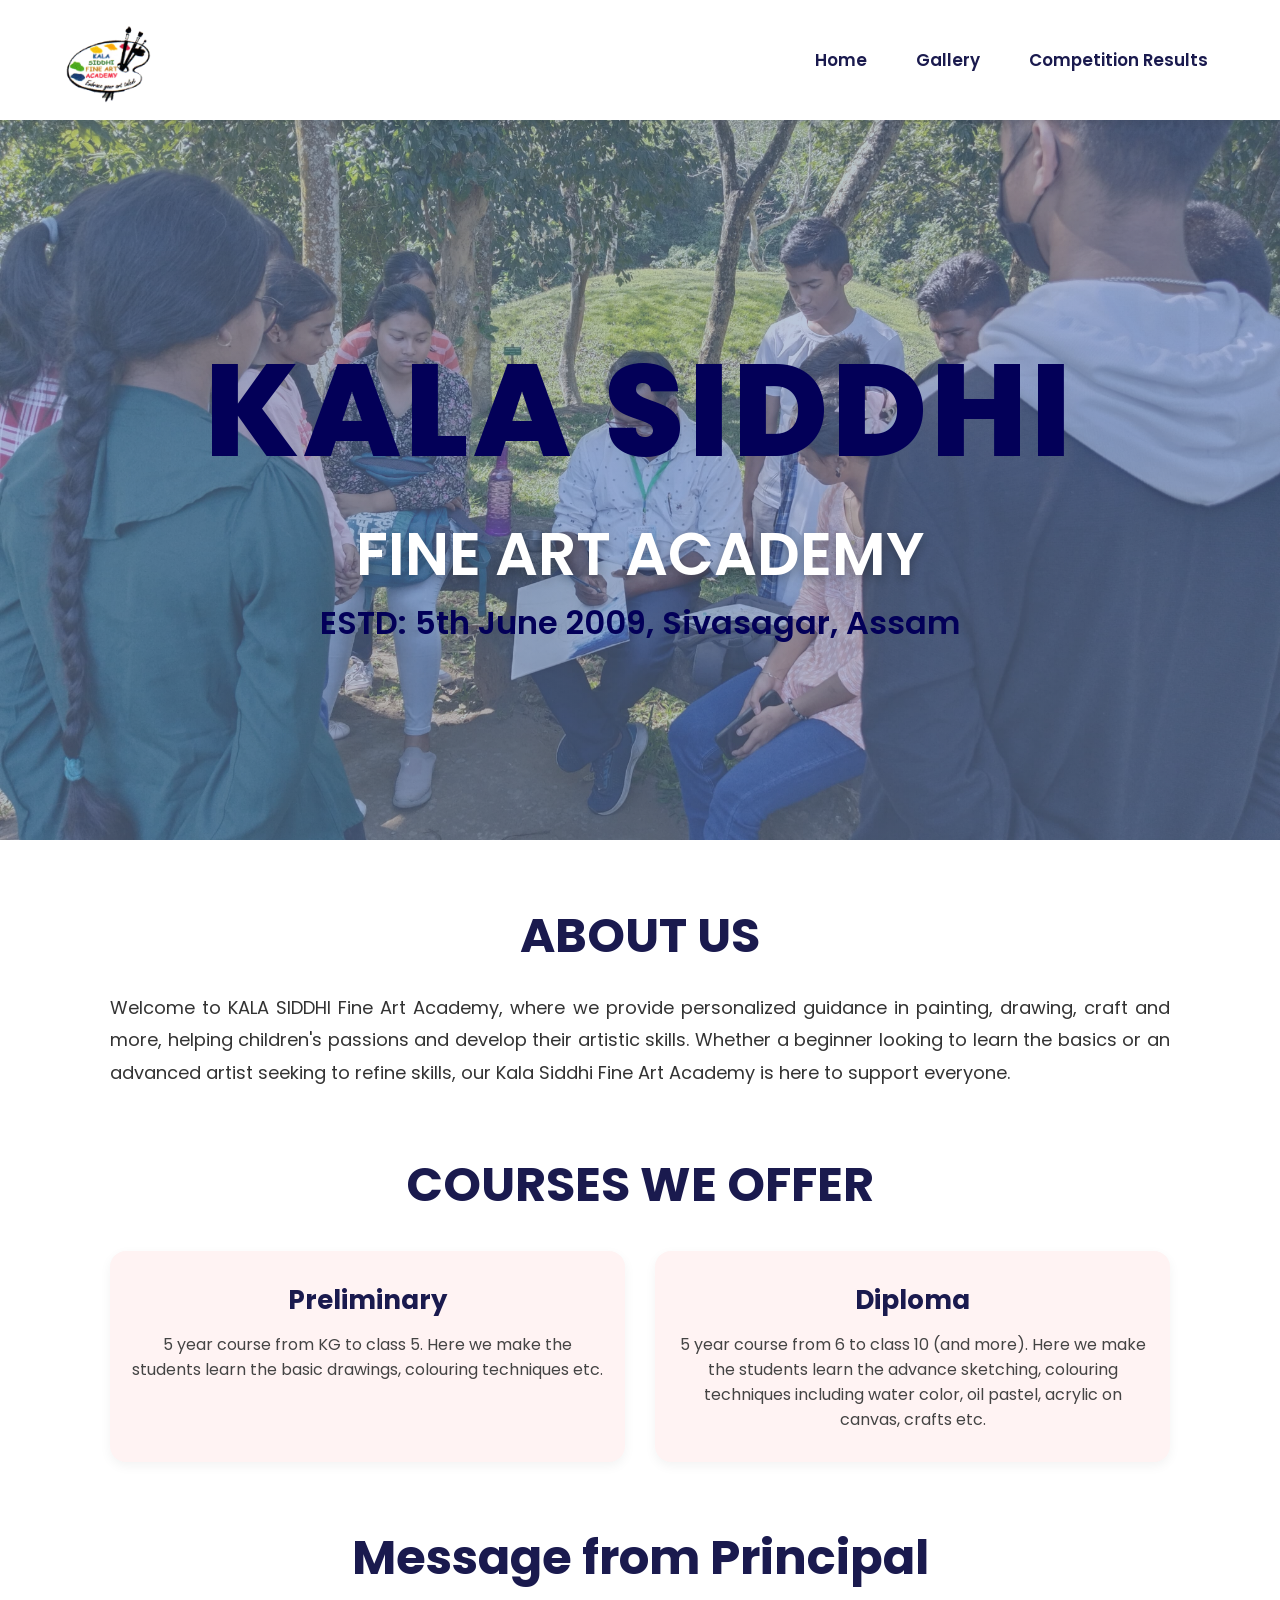
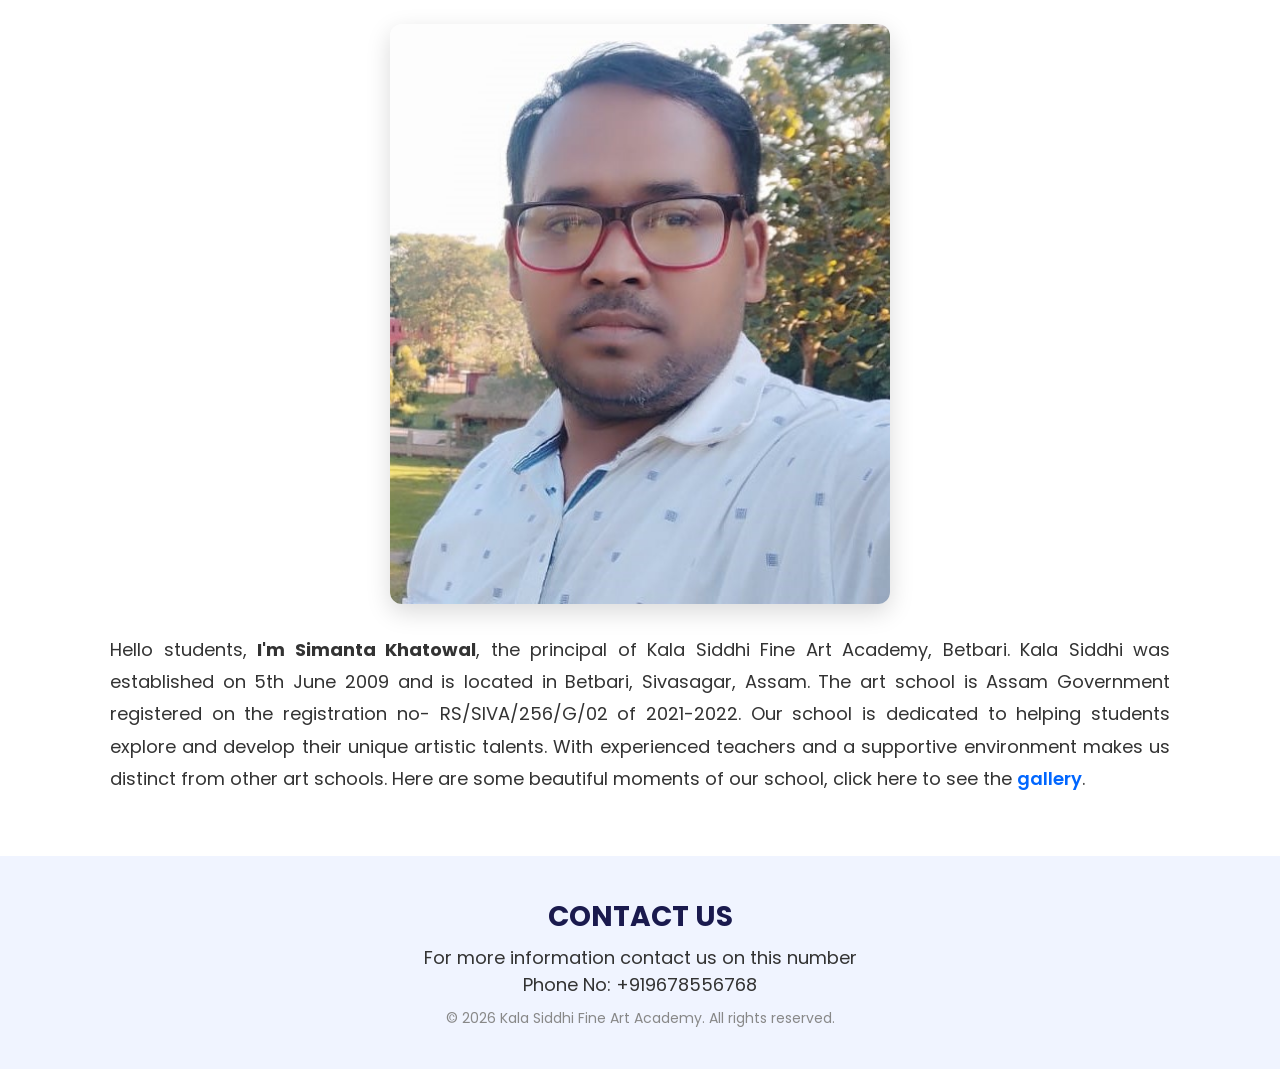
<file: index.html>
<!DOCTYPE html>
<html lang="en">
<head>
    <meta charset="UTF-8">
    <meta name="viewport" content="width=device-width, initial-scale=1.0">
    <title>Kala Siddhi Fine Art Academy</title>
    <link rel="stylesheet" href="style.css">
    <link rel="preconnect" href="https://fonts.googleapis.com">
    <link rel="preconnect" href="https://fonts.gstatic.com" crossorigin>
    <link href="https://fonts.googleapis.com/css2?family=Poppins:wght@300;400;600;700;800&display=swap" rel="stylesheet">
    <link rel="stylesheet" href="https://cdnjs.cloudflare.com/ajax/libs/font-awesome/6.5.0/css/all.min.css">
    <link rel="icon" type="image/png" href="img/logo.jpg">
</head>
<body>

    <!-- Navigation -->
    <nav class="main-nav">
        <div class="nav-container">
            <a href="index.html" class="nav-logo">
                <img src="img/logo.jpg" alt="Kala Siddhi Logo" width="140">
            </a>
            <ul class="nav-links" id="navLinks">
                <li><a href="index.html">Home</a></li>
                <li><a href="gallery.html">Gallery</a></li>
                <li><a href="results.html">Competition Results</a></li>
            </ul>
            <div class="hamburger" id="hamburger">
                <i class="fas fa-bars"></i>
            </div>
        </div>
    </nav>

    <!-- Hero -->
    <section class="header">
        <div class="hero">
            <div class="content">
                <h1 class="anim">KALA SIDDHI</h1>
                <h3 class="anim">FINE ART ACADEMY</h3>
                <p class="anim">ESTD: 5th June 2009, Sivasagar, Assam</p>
            </div>
        </div>
    </section>

    <!-- About -->
    <section class="about" id="about">
        <h1>ABOUT US</h1>
        <p>Welcome to KALA SIDDHI Fine Art Academy, where we provide personalized guidance in painting, drawing, craft and more, helping children's passions and develop their artistic skills. Whether a beginner looking to learn the basics or an advanced artist seeking to refine skills, our Kala Siddhi Fine Art Academy is here to support everyone.</p>
    </section>

    <!-- Courses -->
    <section class="course" id="course">
        <h1>COURSES WE OFFER</h1>
        <div class="row">
            <div class="course-col">
                <h3>Preliminary</h3>
                <p>5 year course from KG to class 5. Here we make the students learn the basic drawings, colouring techniques etc.</p>
            </div>
            <div class="course-col">
                <h3>Diploma</h3>
                <p>5 year course from 6 to class 10 (and more). Here we make the students learn the advance sketching, colouring techniques including water color, oil pastel, acrylic on canvas, crafts etc.</p>
            </div>
        </div>
    </section>

    <!-- Principal -->
    <section class="principal">
        <h1>Message from Principal</h1>
        <img src="img/IMG (6).jpg" alt="Principal Simanta Khatowal">
        <p>Hello students, <b>I'm Simanta Khatowal</b>, the principal of Kala Siddhi Fine Art Academy, Betbari. Kala Siddhi was established on 5th June 2009 and is located in Betbari, Sivasagar, Assam. The art school is Assam Government registered on the registration no- RS/SIVA/256/G/02 of 2021-2022. Our school is dedicated to helping students explore and develop their unique artistic talents. With experienced teachers and a supportive environment makes us distinct from other art schools. Here are some beautiful moments of our school, click here to see the <a href="gallery.html">gallery</a>.</p>
    </section>

    <!-- Footer -->
    <section class="footer">
        <h4>CONTACT US</h4>
        <p>For more information contact us on this number <br> Phone No: +919678556768</p>
        <p style="margin-top:10px; font-size:14px; color:#888;">&copy; 2026 Kala Siddhi Fine Art Academy. All rights reserved.</p>
    </section>

    <script>
        // Hamburger toggle
        document.getElementById('hamburger').addEventListener('click', function() {
            document.getElementById('navLinks').classList.toggle('active');
        });
        document.querySelectorAll('.nav-links a').forEach(link => {
            link.addEventListener('click', () => {
                document.getElementById('navLinks').classList.remove('active');
            });
        });
    </script>
</body>
</html>
</file>
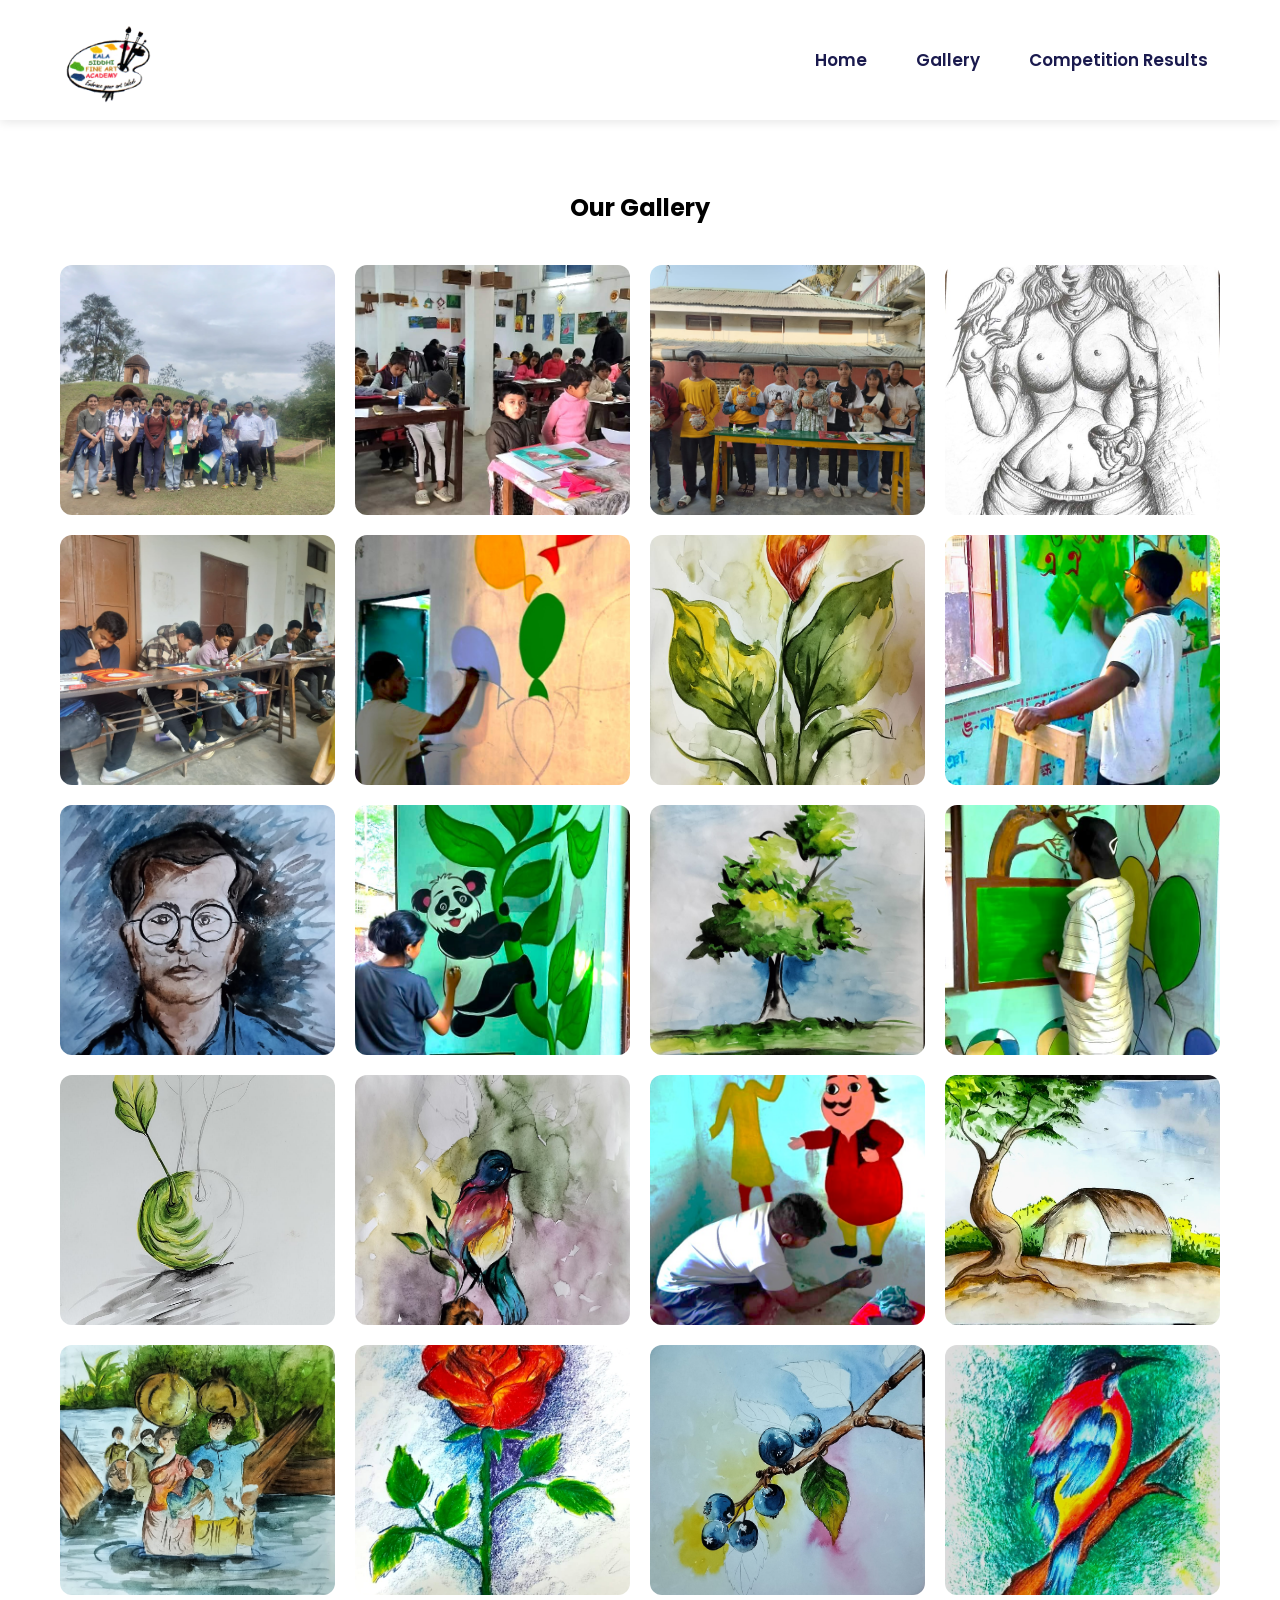
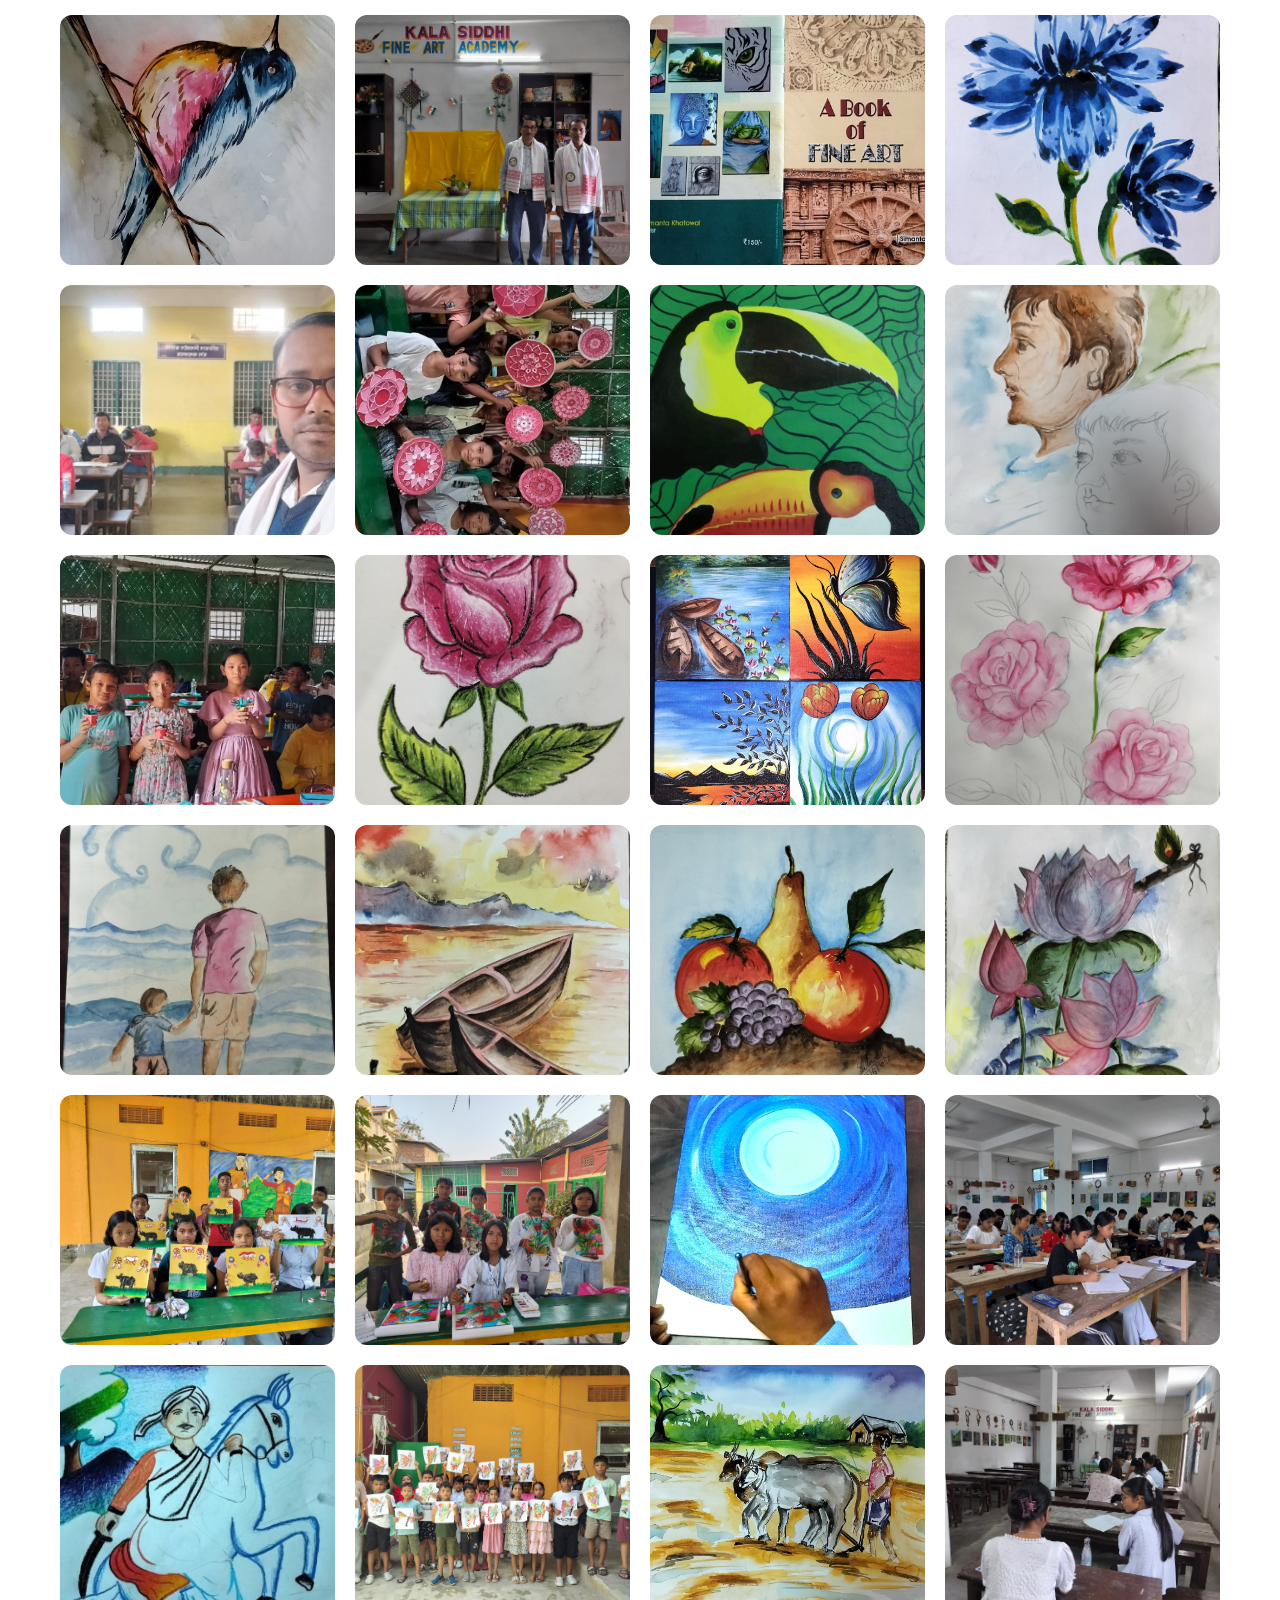
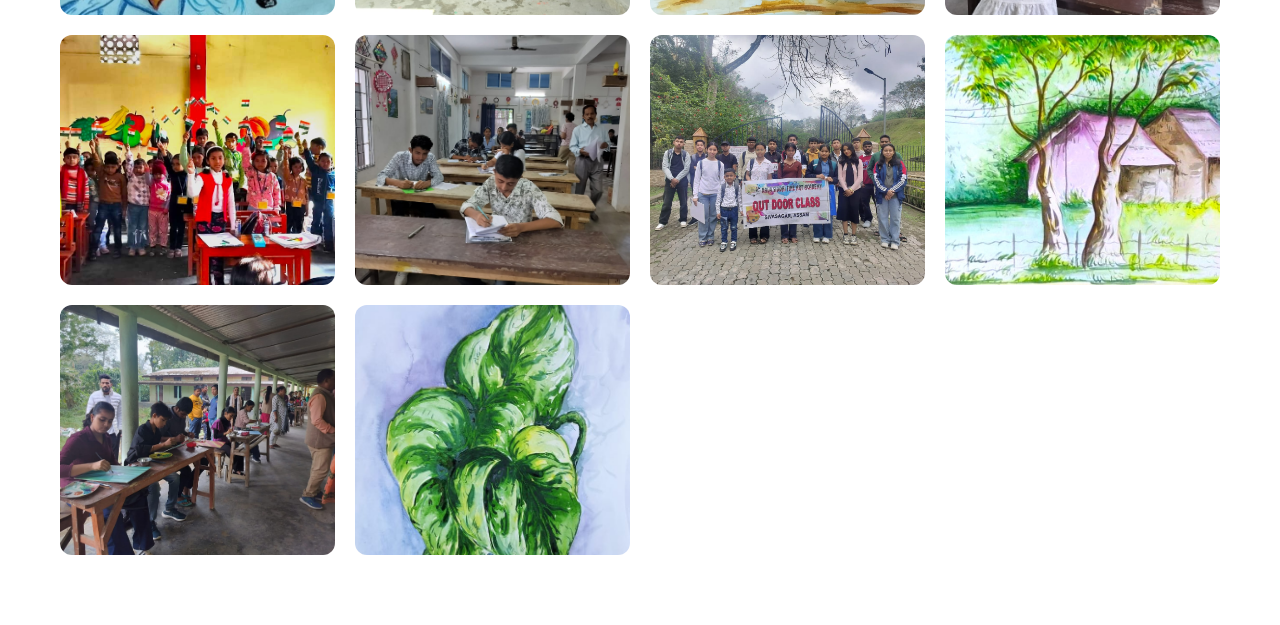
<file: gallery.html>
<!DOCTYPE html>
<html lang="en">
<head>
    <meta charset="UTF-8">
    <meta name="viewport" content="width=device-width, initial-scale=1.0">

    <title>Gallery - Kala Siddhi</title>

    <link rel="stylesheet" href="style.css">
    <style>
        .gallery {
            max-width: 1200px;
            margin: 50px auto;
            padding: 20px;
        }

        .gallery h1 {
            text-align: center;
            margin-bottom: 40px;
        }

        .gallery-grid {
            display: grid;
            grid-template-columns: repeat(auto-fit, minmax(250px, 1fr));
            gap: 20px;
        }

        .gallery-grid img {
            width: 100%;
            height: 250px;
            object-fit: cover;
            border-radius: 12px;
            display: block;
        }

        .gallery-grid img:hover {
            transform: scale(1.02);
            transition: 0.3s;
        }
    </style>
</head>

<body>

    <!-- Navigation -->
    <nav class="main-nav">
        <div class="nav-container">

            <a href="index.html" class="nav-logo">
                <img src="img/logo.jpg" alt="Kala Siddhi Logo" width="140">
            </a>

            <ul class="nav-links">
                <li><a href="index.html">Home</a></li>
                <li><a href="gallery.html">Gallery</a></li>
                <li><a href="results.html">Competition Results</a></li>
            </ul>

        </div>
    </nav>


    <!-- Gallery -->
    <section class="gallery">

        <h1>Our Gallery</h1>

        <div class="gallery-grid">

            <img src="artwork/image (1).jpeg" alt="Artwork">
            <img src="artwork/image (1).jpg" alt="Artwork">
            <img src="artwork/image (10).jpeg" alt="Artwork">
            <img src="artwork/image (10).jpg" alt="Artwork">
            <img src="artwork/image (11).jpeg" alt="Artwork">
            <img src="artwork/image (11).jpg" alt="Artwork">
            <img src="artwork/image (12).jpeg" alt="Artwork">
            <img src="artwork/image (12).jpg" alt="Artwork">
            <img src="artwork/image (13).jpeg" alt="Artwork">
            <img src="artwork/image (13).jpg" alt="Artwork">
            <img src="artwork/image (14).jpeg" alt="Artwork">
            <img src="artwork/image (14).jpg" alt="Artwork">
            <img src="artwork/image (15).jpeg" alt="Artwork">
            <img src="artwork/image (16).jpeg" alt="Artwork">
            <img src="artwork/image (15).jpg" alt="Artwork">
            <img src="artwork/image (16).jpg" alt="Artwork">
            <img src="artwork/image (17).jpeg" alt="Artwork">
            <img src="artwork/image (17).jpg" alt="Artwork">
            <img src="artwork/image (18).jpeg" alt="Artwork">
            <img src="artwork/image (18).jpg" alt="Artwork">
            <img src="artwork/image (19).jpeg" alt="Artwork">
            <img src="artwork/image (2).jpeg" alt="Artwork">
            <img src="artwork/image (2).jpg" alt="Artwork">
            <img src="artwork/image (20).jpeg" alt="Artwork">
            <img src="artwork/image (20).jpg" alt="Artwork">
            <img src="artwork/image (21).jpeg" alt="Artwork">
            <img src="artwork/image (22).jpeg" alt="Artwork">
            <img src="artwork/image (23).jpeg" alt="Artwork">
            <img src="artwork/image (24).jpeg" alt="Artwork">
            <img src="artwork/image (25).jpeg" alt="Artwork">
            <img src="artwork/image (26).jpeg" alt="Artwork">
            <img src="artwork/image (27).jpeg" alt="Artwork">
            <img src="artwork/image (28).jpeg" alt="Artwork">
            <img src="artwork/image (29).jpeg" alt="Artwork">
            <img src="artwork/image (30).jpeg" alt="Artwork">
            <img src="artwork/image (31).jpeg" alt="Artwork">
            <img src="artwork/image (3).jpeg" alt="Artwork">
            <img src="artwork/image (33).jpeg" alt="Artwork">
            <img src="artwork/image (3).jpg" alt="Artwork">
            <img src="artwork/image (4).jpeg" alt="Artwork">
            <img src="artwork/image (4).jpg" alt="Artwork">
            <img src="artwork/image (5).jpeg" alt="Artwork">
            <img src="artwork/image (5).jpg" alt="Artwork">
            <img src="artwork/image (6).jpeg" alt="Artwork">
            <img src="artwork/image (6).jpg" alt="Artwork">
            <img src="artwork/image (7).jpeg" alt="Artwork">
            <img src="artwork/image (8).jpeg" alt="Artwork">
            <img src="artwork/image (9).jpg" alt="Artwork">
            <img src="artwork/image (9).jpeg" alt="Artwork">
            <img src="artwork/image (8).jpg" alt="Artwork">
        </div>

    </section>

</body>
</html>
</file>
<file: style.css>
@import url('https://fonts.googleapis.com/css2?family=Poppins:wght@300;400;600;700;800&display=swap');

* {
    margin: 0;
    padding: 0;
    box-sizing: border-box;
    font-family: 'Poppins', sans-serif;
}

/* ----- NAVIGATION ----- */
.main-nav {
    background: rgba(255, 255, 255, 0.95);
    box-shadow: 0 2px 10px rgba(0,0,0,0.1);
    position: sticky;
    top: 0;
    z-index: 1000;
    padding: 8px 0;
}
.nav-container {
    max-width: 1200px;
    margin: 0 auto;
    display: flex;
    align-items: center;
    justify-content: space-between;
    padding: 0 20px;
}
.nav-logo img {
    width: 100px;
    height: auto;
    display: block;
}
.nav-links {
    list-style: none;
    display: flex;
    gap: 25px;
    align-items: center;
}
.nav-links li a {
    text-decoration: none;
    color: #1a1a4e;
    font-weight: 600;
    font-size: 1.05rem;
    transition: color 0.3s;
    padding: 6px 12px;
    border-radius: 30px;
}
.nav-links li a:hover {
    color: #0066ff;
    background: rgba(0,102,255,0.08);
}
.admin-link {
    background: linear-gradient(45deg, #82CAFF, #0000ff);
    color: #fff !important;
    padding: 8px 20px !important;
    border-radius: 30px !important;
    box-shadow: 0 4px 10px rgba(0,0,255,0.3);
    transition: 0.3s;
}
.admin-link:hover {
    transform: scale(1.05);
    box-shadow: 0 6px 14px rgba(0,0,255,0.4);
    background: linear-gradient(45deg, #6ab0e8, #0000cc) !important;
}
.hamburger {
    display: none;
    font-size: 28px;
    cursor: pointer;
    color: #1a1a4e;
}

/* ----- HERO ----- */
.hero {
    width: 100%;
    min-height: 80vh;
    background-image: linear-gradient(rgba(117,142,183,0.5), rgba(117,142,183,0.5)), url(img/IMG\ \(18\).jpg);
    background-repeat: no-repeat;
    background-position: center;
    background-size: cover;
    display: flex;
    align-items: center;
    justify-content: center;
}
.content {
    text-align: center;
    padding: 20px;
}
.content h1 {
    font-size: 130px;
    color: #030058;
    font-weight: 800;
    letter-spacing: 4px;
    animation: moveup 0.5s linear forwards;
    opacity: 0;
    transform: translateY(30px);
}
.content h3 {
    font-size: 60px;
    color: #fff;
    font-weight: 600;
    text-shadow: 0 4px 12px rgba(0,0,0,0.3);
    animation: moveup 0.5s linear forwards;
    animation-delay: 0.3s;
    opacity: 0;
    transform: translateY(30px);
}
.content p {
    font-size: 32px;
    font-weight: 600;
    color: #030058;
    animation: moveup 0.5s linear forwards;
    animation-delay: 0.6s;
    opacity: 0;
    transform: translateY(30px);
}
@keyframes moveup {
    100% { opacity: 1; transform: translateY(0); }
}

/* ----- ABOUT / COURSES / PRINCIPAL ----- */
.about, .course, .principal {
    max-width: 1100px;
    margin: 60px auto;
    padding: 0 20px;
}
.about h1, .course h1, .principal h1 {
    font-size: 48px;
    font-weight: 700;
    text-align: center;
    color: #1a1a4e;
    margin-bottom: 20px;
}
.about p, .principal p {
    font-size: 18px;
    line-height: 1.8;
    color: #333;
    text-align: justify;
}
.principal img {
    display: block;
    width: 80%;
    max-width: 500px;
    margin: 30px auto;
    border-radius: 12px;
    box-shadow: 0 8px 24px rgba(0,0,0,0.15);
}
.principal a {
    color: #0066ff;
    font-weight: 600;
    text-decoration: none;
}
.principal a:hover {
    text-decoration: underline;
}
.row {
    display: flex;
    gap: 30px;
    margin-top: 30px;
    flex-wrap: wrap;
}
.course-col {
    flex: 1;
    min-width: 250px;
    background: #fff3f3;
    padding: 30px 20px;
    border-radius: 16px;
    box-shadow: 0 4px 12px rgba(0,0,0,0.05);
    transition: 0.4s;
    text-align: center;
}
.course-col:hover {
    transform: translateY(-6px);
    box-shadow: 0 12px 28px rgba(0,0,0,0.12);
}
.course-col h3 {
    font-size: 26px;
    margin-bottom: 12px;
    color: #1a1a4e;
}
.course-col p {
    font-size: 16px;
    color: #444;
}

/* ----- FOOTER ----- */
.footer {
    background: #f0f4ff;
    padding: 40px 20px;
    text-align: center;
    margin-top: 40px;
}
.footer-content {
    max-width: 1100px;
    margin: 0 auto;
}
.footer h4 {
    font-size: 28px;
    color: #1a1a4e;
    margin-bottom: 6px;
}
.footer p {
    font-size: 18px;
    color: #333;
}
.footer-buttons {
    display: flex;
    justify-content: center;
    gap: 20px;
    flex-wrap: wrap;
    margin: 20px 0 15px;
}
.footer-buttons .btn {
    min-width: 180px;
}
.copyright {
    font-size: 14px;
    color: #888;
    margin-top: 10px;
}

/* ----- BUTTONS ----- */
.btn {
    display: inline-block;
    padding: 12px 32px;
    background: linear-gradient(45deg, #82CAFF, #0000ff);
    color: #fff;
    border: none;
    border-radius: 50px;
    font-size: 18px;
    font-weight: 600;
    cursor: pointer;
    box-shadow: 0 4px 14px rgba(0,0,255,0.3);
    transition: all 0.3s ease;
    text-decoration: none;
    text-align: center;
}
.btn:hover {
    transform: scale(1.04);
    box-shadow: 0 8px 20px rgba(0,0,255,0.4);
    background: linear-gradient(45deg, #6ab0e8, #0000cc);
}
.btn-small {
    padding: 8px 20px;
    font-size: 14px;
}
.btn-danger {
    background: linear-gradient(45deg, #ff6b6b, #cc0000);
    box-shadow: 0 4px 14px rgba(255,0,0,0.3);
}
.btn-danger:hover {
    background: linear-gradient(45deg, #e55555, #aa0000);
    box-shadow: 0 8px 20px rgba(255,0,0,0.4);
}

/* ----- RESPONSIVE ----- */
@media (max-width: 900px) {
    .content h1 { font-size: 80px; }
    .content h3 { font-size: 40px; }
    .content p { font-size: 24px; }
    .about h1, .course h1, .principal h1 { font-size: 36px; }
    .nav-logo img { width: 80px; }
}
@media (max-width: 700px) {
    .nav-links {
        display: none;
        flex-direction: column;
        background: rgba(255,255,255,0.98);
        position: absolute;
        top: 70px;
        left: 0;
        width: 100%;
        padding: 20px 0;
        box-shadow: 0 10px 30px rgba(0,0,0,0.1);
        gap: 15px;
        text-align: center;
    }
    .nav-links.active {
        display: flex;
    }
    .hamburger {
        display: block;
    }
    .content h1 { font-size: 50px; }
    .content h3 { font-size: 28px; }
    .content p { font-size: 18px; }
    .about h1, .course h1, .principal h1 { font-size: 28px; }
    .row { flex-direction: column; }
    .principal img { width: 90%; }
    .nav-logo img { width: 70px; }
    .footer-buttons {
        flex-direction: column;
        align-items: center;
    }
    .footer-buttons .btn {
        width: 100%;
        max-width: 280px;
    }
}
</file>
